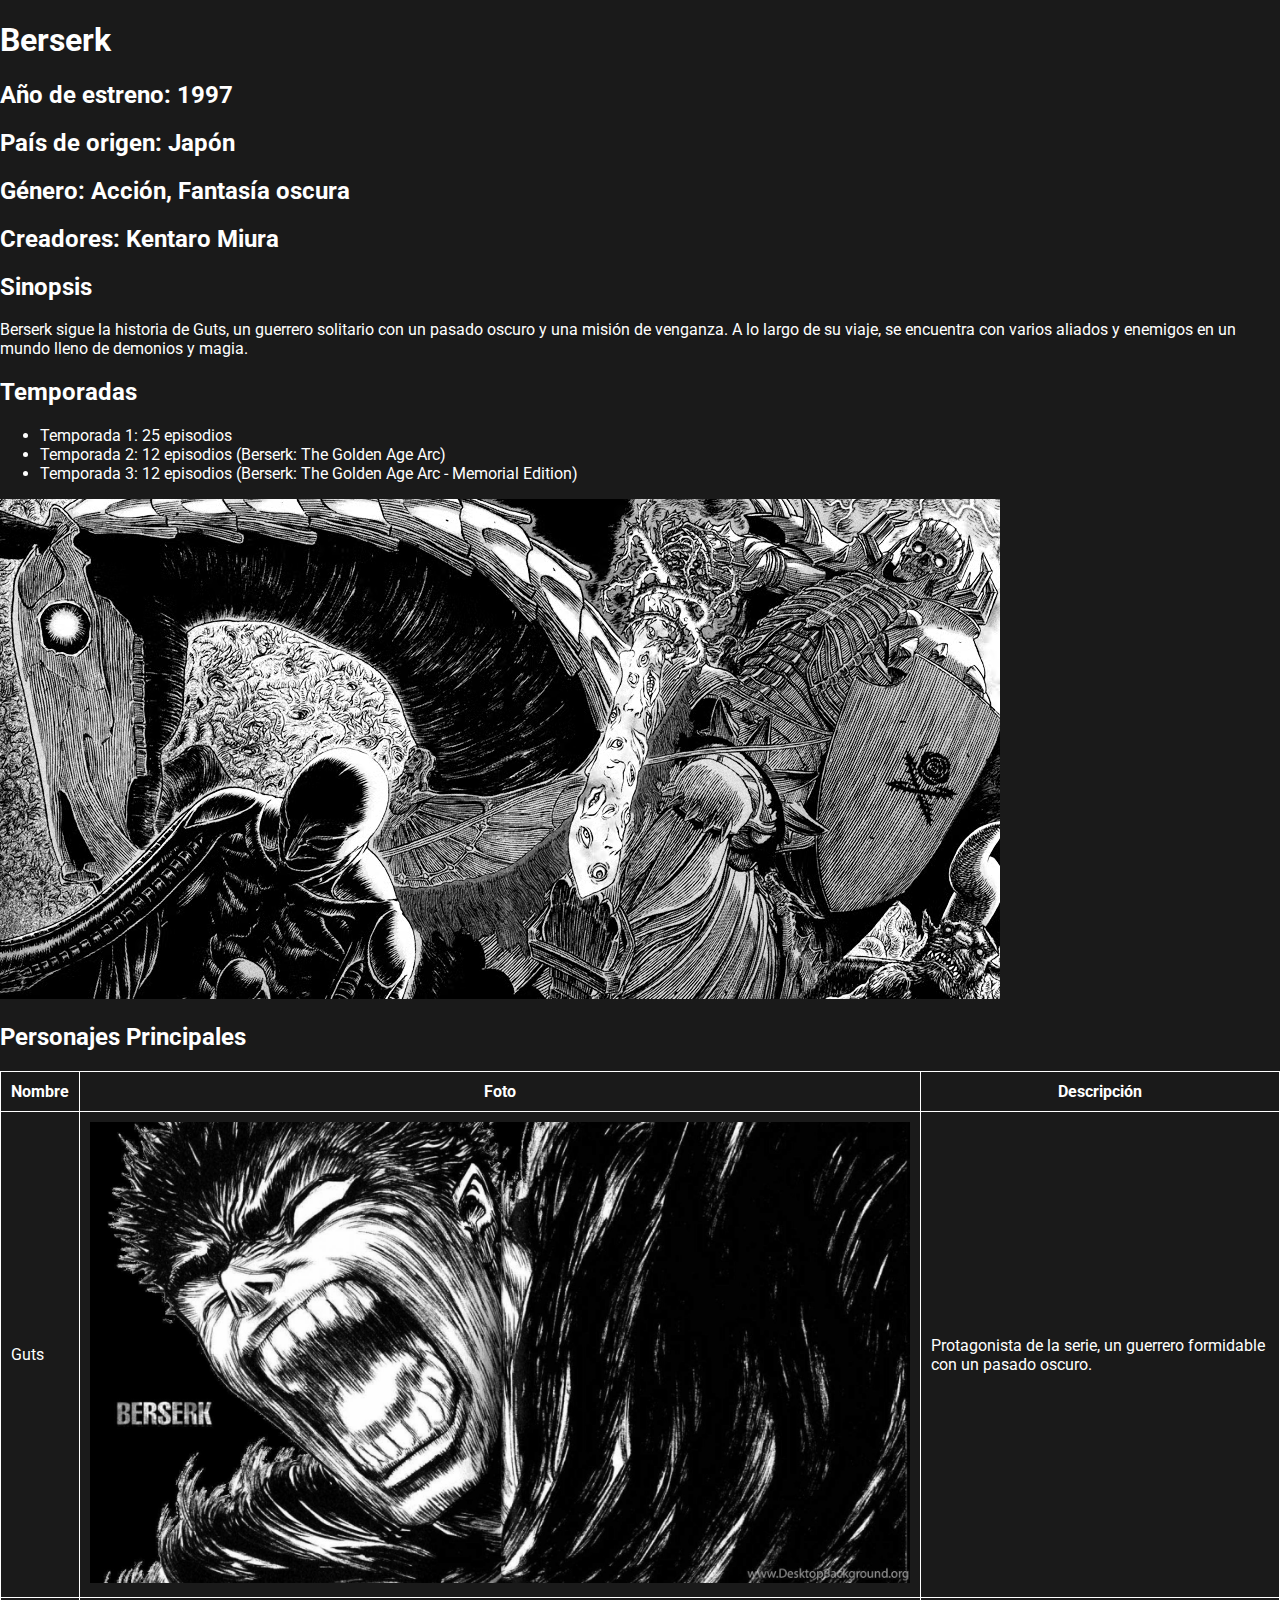
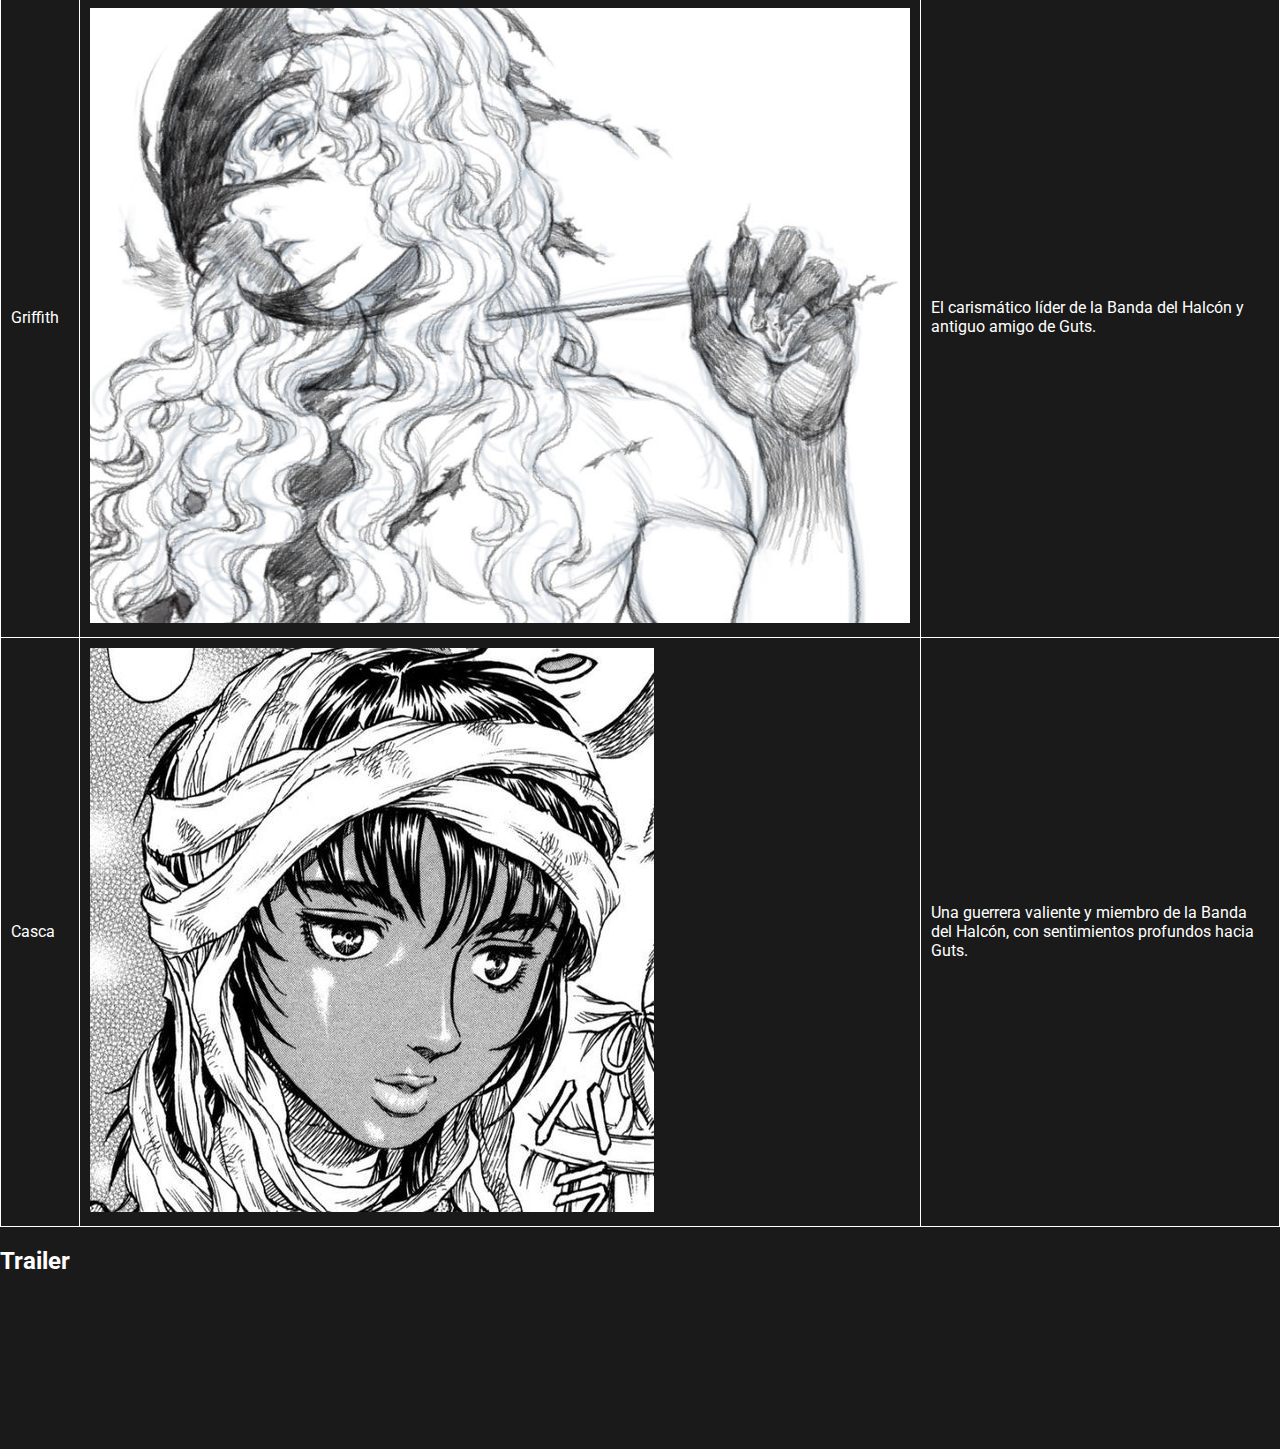
<file: index.html>
<!DOCTYPE html>
<html lang="es">
<link rel="stylesheet" href="styles.css">
<head>


    <meta charset="UTF-8">
    <meta name="viewport" content="width=device-width, initial-scale=1.0">
    <title>Berserk</title>

    <!-- Enlace a Google Fonts -->
    <link href="https://fonts.googleapis.com/css2?family=Roboto:wght@400;700&display=swap" rel="stylesheet">

    <!-- Enlace a la hoja de estilos externa -->
    <link rel="stylesheet" href="styles.css">
    
    <!-- Meta descripción -->
    <meta name="description" content="Berserk sigue la historia de Guts, un guerrero solitario con un pasado oscuro y una misión de venganza. A lo largo de su viaje, se encuentra con varios aliados y enemigos en un mundo lleno de demonios y magia.">
</head>
<body>
    <h1>Berserk</h1>
    <h2>Año de estreno: 1997</h2>
    <h2>País de origen: Japón</h2>
    <h2>Género: Acción, Fantasía oscura</h2>
    <h2>Creadores: Kentaro Miura</h2>

    <h2>Sinopsis</h2>
    <p>Berserk sigue la historia de Guts, un guerrero solitario con un pasado oscuro y una misión de venganza. A lo largo de su viaje, se encuentra con varios aliados y enemigos en un mundo lleno de demonios y magia.</p>

    <h2>Temporadas</h2>
    <ul>
        <li>Temporada 1: 25 episodios</li>
        <li>Temporada 2: 12 episodios (Berserk: The Golden Age Arc)</li>
        <li>Temporada 3: 12 episodios (Berserk: The Golden Age Arc - Memorial Edition)</li>
    </ul>

    <img src="imag/poster.jpg" alt="Póster de Berserk">

    <h2>Personajes Principales</h2>
    <table>
        <tr>
            <th>Nombre</th>
            <th>Foto</th>
            <th>Descripción</th>
        </tr>
        <tr>
            <td>Guts</td>
            <td><img src="imag/guts.jpg" alt="guts"></td>
            <td>Protagonista de la serie, un guerrero formidable con un pasado oscuro.</td>
        </tr>
        <tr>
            <td>Griffith</td>
            <td><img src="imag/griffith.jpg" alt="Griffith"></td>
            <td>El carismático líder de la Banda del Halcón y antiguo amigo de Guts.</td>
        </tr>
        <tr>
            <td>Casca</td>
            <td><img src="imag/casca.jpg" alt="Casca"></td>
            <td>Una guerrera valiente y miembro de la Banda del Halcón, con sentimientos profundos hacia Guts.</td>
        </tr>
    </table>

    <h2>Trailer</h2>
    <iframe width="560" height="315" src="https://www.youtube.com/embed/IXL5r3n862U?si=vDdTY1bApxIyQb6Y" title="YouTube video player" frameborder="0" allow="accelerometer; autoplay; clipboard-write; encrypted-media; gyroscope; picture-in-picture; web-share" referrerpolicy="strict-origin-when-cross-origin" allowfullscreen></iframe>

</body>
</html>
</file>
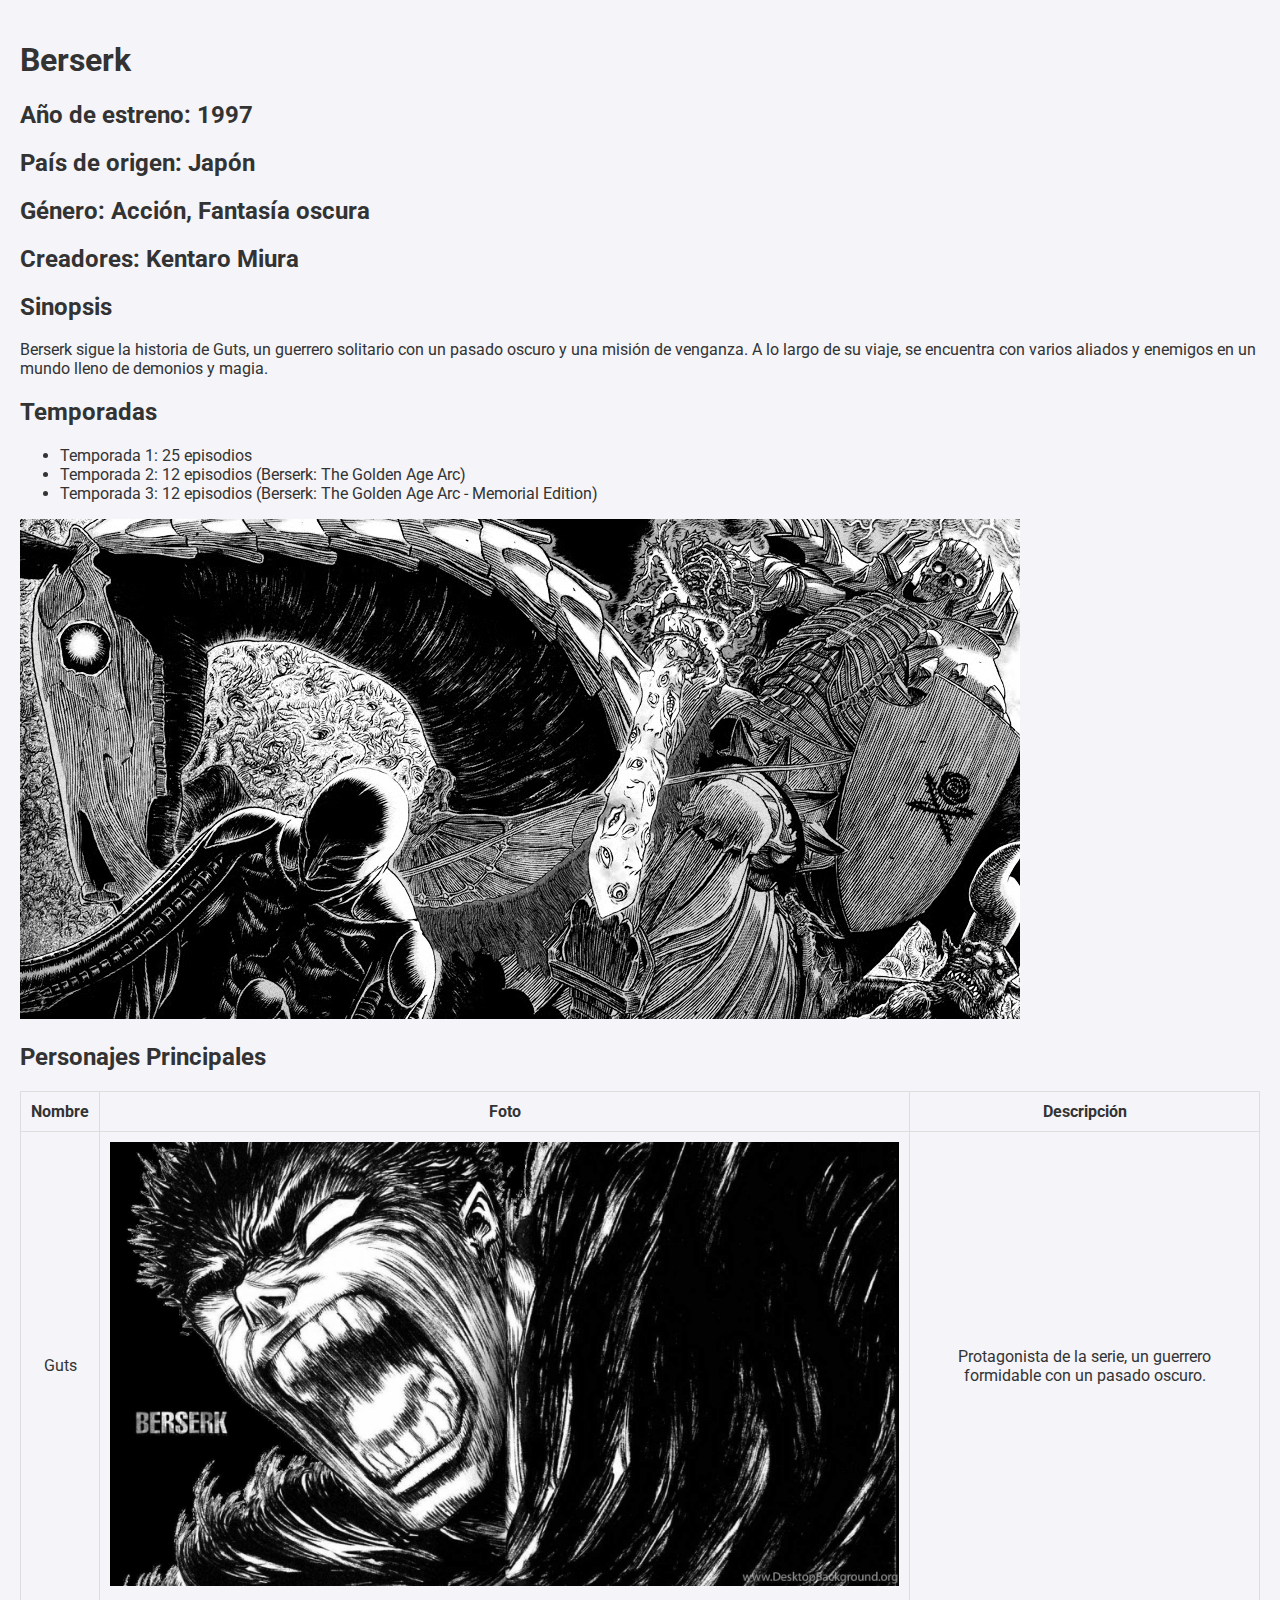
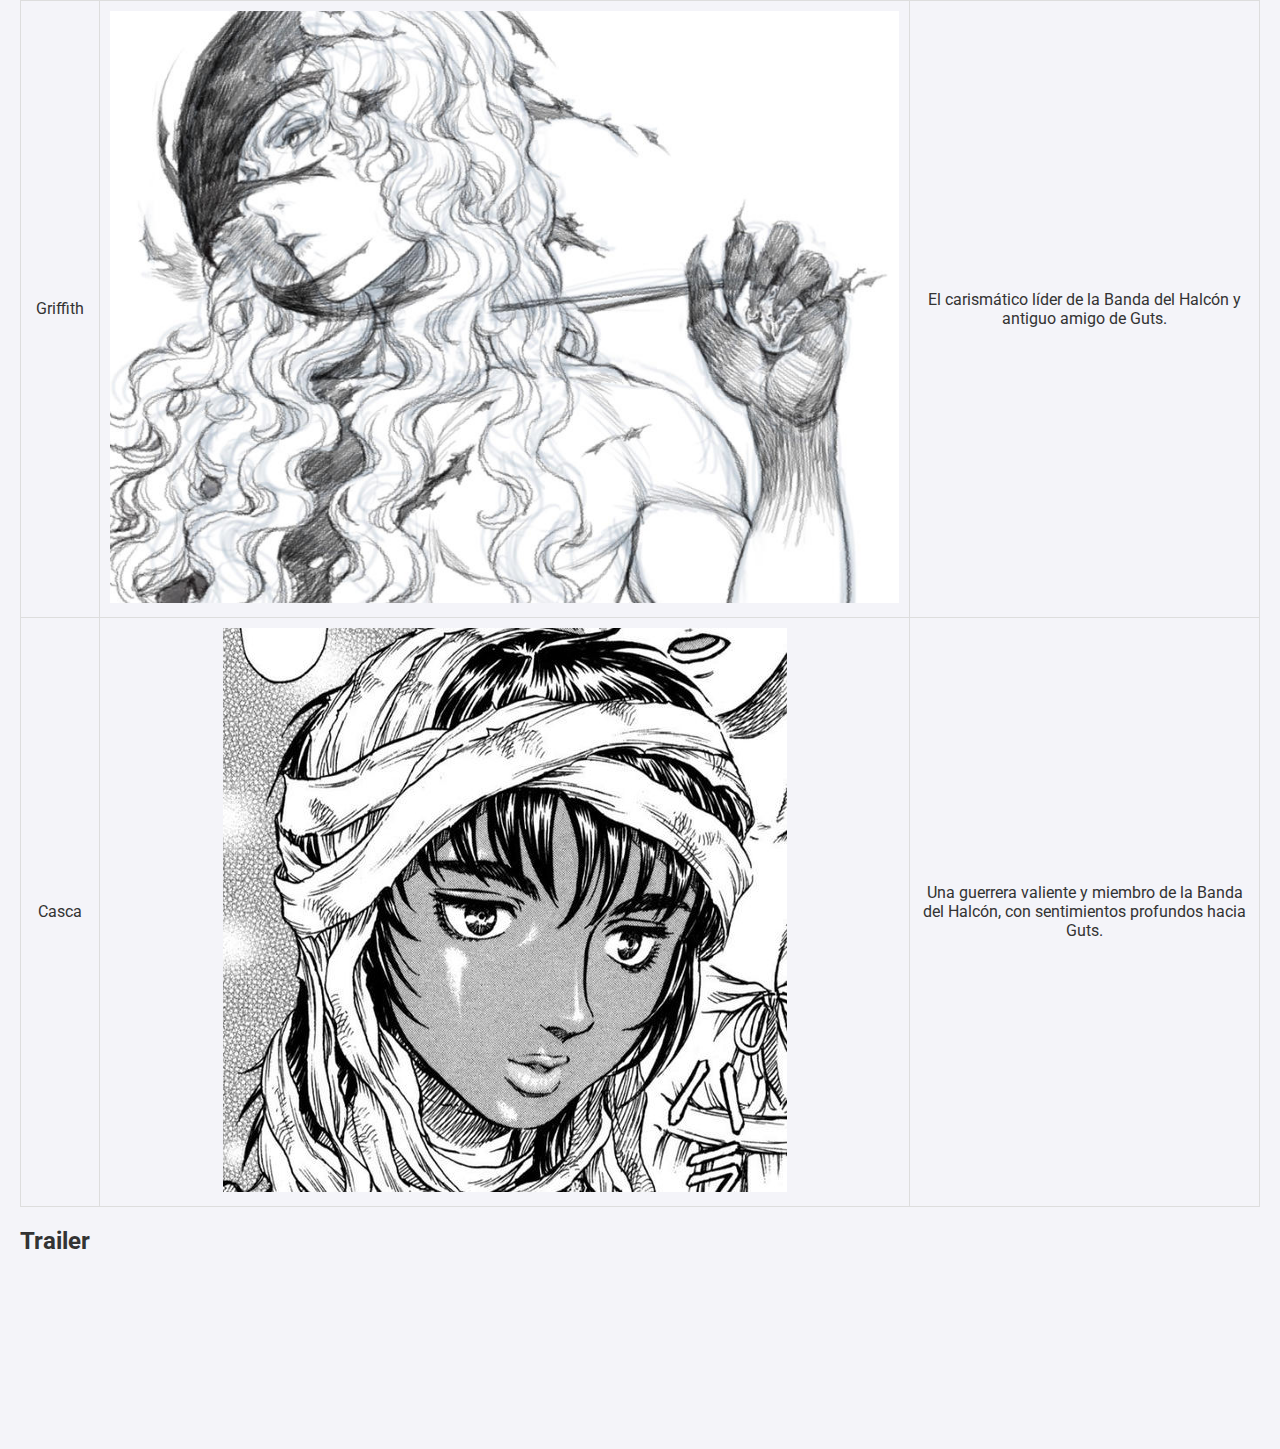
<file: docs/index.html>
<!DOCTYPE html>
<html lang="es">
<head>
    <meta charset="UTF-8">
    <meta name="viewport" content="width=device-width, initial-scale=1.0">
    <title>Berserk</title>

    <!-- Enlace a Google Fonts -->
    <link href="https://fonts.googleapis.com/css2?family=Roboto:wght@400;700&display=swap" rel="stylesheet">

    <!-- Enlace a la hoja de estilos externa -->
    <link rel="stylesheet" href="styles.css">
    
    <!-- Meta descripción -->
    <meta name="description" content="Berserk sigue la historia de Guts, un guerrero solitario con un pasado oscuro y una misión de venganza. A lo largo de su viaje, se encuentra con varios aliados y enemigos en un mundo lleno de demonios y magia.">
</head>
<body>
    <h1>Berserk</h1>
    <h2>Año de estreno: 1997</h2>
    <h2>País de origen: Japón</h2>
    <h2>Género: Acción, Fantasía oscura</h2>
    <h2>Creadores: Kentaro Miura</h2>

    <h2>Sinopsis</h2>
    <p>Berserk sigue la historia de Guts, un guerrero solitario con un pasado oscuro y una misión de venganza. A lo largo de su viaje, se encuentra con varios aliados y enemigos en un mundo lleno de demonios y magia.</p>

    <h2>Temporadas</h2>
    <ul>
        <li>Temporada 1: 25 episodios</li>
        <li>Temporada 2: 12 episodios (Berserk: The Golden Age Arc)</li>
        <li>Temporada 3: 12 episodios (Berserk: The Golden Age Arc - Memorial Edition)</li>
    </ul>

    <img src="imag/poster.jpg" alt="Póster de Berserk">

    <h2>Personajes Principales</h2>
    <table>
        <tr>
            <th>Nombre</th>
            <th>Foto</th>
            <th>Descripción</th>
        </tr>
        <tr>
            <td>Guts</td>
            <td><img src="imag/guts.jpg" alt="guts"></td>
            <td>Protagonista de la serie, un guerrero formidable con un pasado oscuro.</td>
        </tr>
        <tr>
            <td>Griffith</td>
            <td><img src="imag/griffith.jpg" alt="Griffith"></td>
            <td>El carismático líder de la Banda del Halcón y antiguo amigo de Guts.</td>
        </tr>
        <tr>
            <td>Casca</td>
            <td><img src="imag/casca.jpg" alt="Casca"></td>
            <td>Una guerrera valiente y miembro de la Banda del Halcón, con sentimientos profundos hacia Guts.</td>
        </tr>
    </table>

    <h2>Trailer</h2>
    <iframe width="560" height="315" src="https://www.youtube.com/embed/IXL5r3n862U?si=vDdTY1bApxIyQb6Y" title="YouTube video player" frameborder="0" allow="accelerometer; autoplay; clipboard-write; encrypted-media; gyroscope; picture-in-picture; web-share" referrerpolicy="strict-origin-when-cross-origin" allowfullscreen></iframe>

</body>
</html>
</file>
<file: styles.css>
/* Variables CSS */
:root {
    --primary-color: #1a1a1a; /* Color principal (fondo) */
    --secondary-color: #ffffff; /* Color secundario (texto) */
    --highlight-color: #ffcc00; /* Color para resaltar (hover) */
}

/* Estilos generales */
body {
    font-size: 16px;
    font-family: 'Roboto', sans-serif;
    color: var(--secondary-color);
    background-color: var(--primary-color);
    margin: 0;
    padding: 0;
}

/* Estilo para enlaces */
a {
    color: #ff9900;
    text-decoration: none;
}

a:hover {
    color: var(--highlight-color);
}

/* Imágenes y videos responsivos */
img, iframe {
    max-width: 100%;
    height: auto;
}

/* Tablas */
table {
    width: 100%;
    border-collapse: collapse;
}

table, th, td {
    border: 1px solid var(--secondary-color);
    padding: 10px;
}

/* Clases utilitarias */
.text-center {
    text-align: center;
}

.text-right {
    text-align: right;
}

.text-left {
    text-align: left;
}

.uppercase {
    text-transform: uppercase;
}

.lowercase {
    text-transform: lowercase;
}

.bold {
    font-weight: bold;
}

.italic {
    font-style: italic;
}

.margin-top {
    margin-top: 20px;
}

.padding-bottom {
    padding-bottom: 20px;
}

.hidden {
    display: none;
}
</file>
<file: docs/styles.css>
/* Variables CSS */
:root {
    --main-bg-color: #f4f4f9;
    --main-font-color: #333;
    --highlight-color: #4CAF50;
}

/* Estilos del body */
body {
    font-size: 16px; /* Tamaño de letra */
    font-family: 'Roboto', sans-serif; /* Fuente de Google Fonts */
    background-color: var(--main-bg-color); /* Color de fondo */
    color: var(--main-font-color); /* Color de letra */
    margin: 0;
    padding: 20px;
}

/* Enlaces */
a {
    color: var(--main-font-color); /* Color de letra para enlaces */
    text-decoration: none;
}

a:hover {
    color: var(--highlight-color); /* Color de letra en estado hover */
}

/* Imágenes e iframe */
img, iframe {
    max-width: 100%; /* Responsivas */
    height: auto;
}

/* Tablas */
table {
    width: 100%; /* Tabla adaptada al contenedor */
    border-collapse: collapse;
}

th, td {
    padding: 10px;
    border: 1px solid #ddd;
    text-align: center;
}

/* Clases utilitarias */
.text-center {
    text-align: center;
}

.text-right {
    text-align: right;
}

.text-left {
    text-align: left;
}

.mt-10 {
    margin-top: 10px;
}

.mb-10 {
    margin-bottom: 10px;
}

.p-10 {
    padding: 10px;
}

.bg-light {
    background-color: #f8f9fa;
}

.bg-dark {
    background-color: #343a40;
    color: white;
}

.rounded {
    border-radius: 5px;
}

.shadow {
    box-shadow: 0 4px 6px rgba(0, 0, 0, 0.1);
}
</file>
